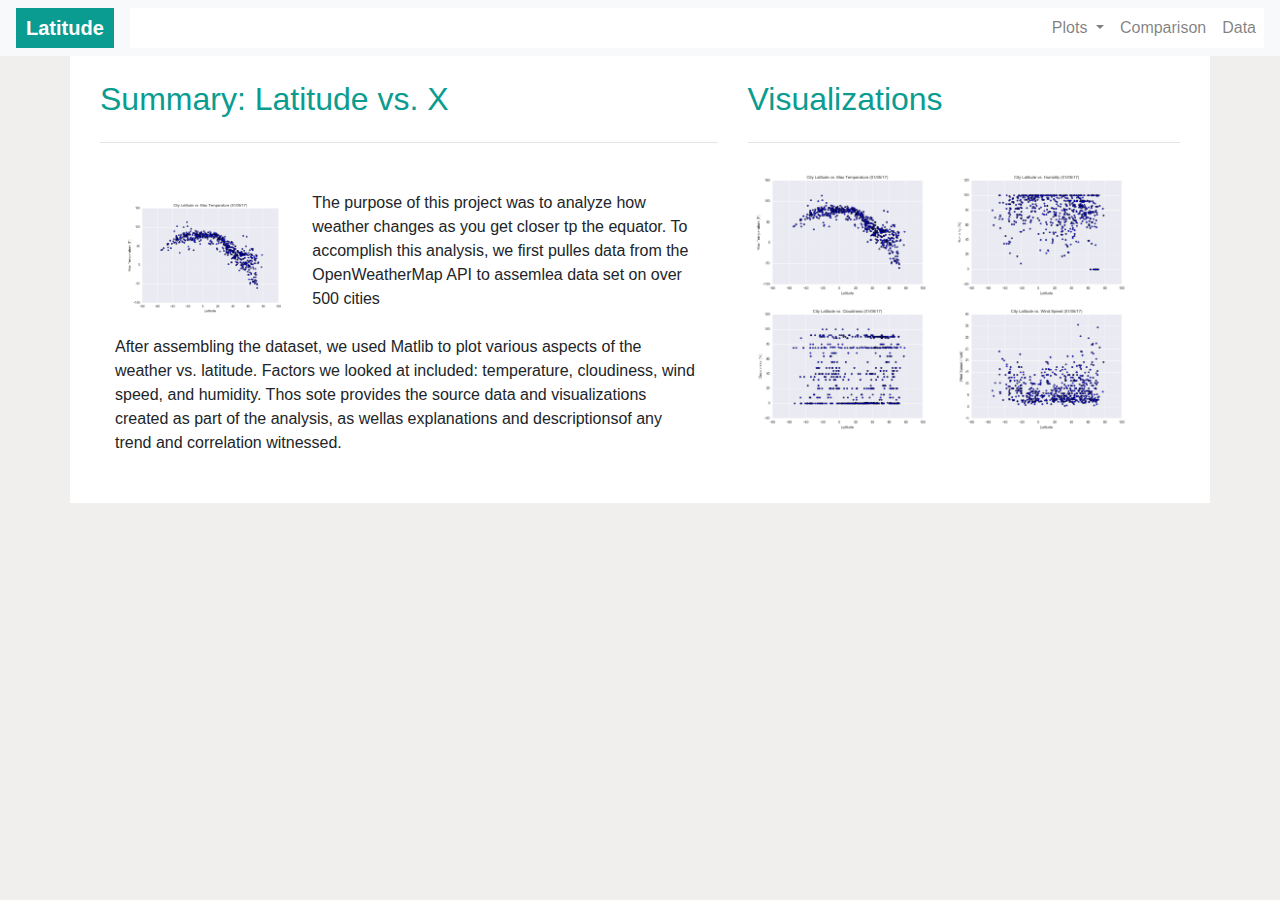
<file: index.html>
<!DOCTYPE html>
<html lang="en">

<head>
  <meta charset="UTF-8">
  <title>Weather Analysis</title>
  <link rel="stylesheet" href="https://stackpath.bootstrapcdn.com/bootstrap/4.3.1/css/bootstrap.min.css" integrity="sha384-ggOyR0iXCbMQv3Xipma34MD+dH/1fQ784/j6cY/iJTQUOhcWr7x9JvoRxT2MZw1T" crossorigin="anonymous">
  <link rel="stylesheet" href="style.css">
</head>

<body>  
  
  <nav class="navbar navbar-expand-lg navbar-light bg-light">
    <a class="navbar-brand"  href="#" id="brand">Latitude </a>

    <button class="navbar-toggler" type="button" data-toggle="collapse" data-target="#navbarSupportedContent" aria-controls="navbarSupportedContent" aria-expanded="false" aria-label="Toggle navigation">
      <span class="navbar-toggler-icon"></span>
    </button>

    <div class="collapse navbar-collapse" id="navbarSupportedContent">
      <ul class="navbar-nav ml-auto">
        
        <li class="nav-item dropdown">
          <a class="nav-link dropdown-toggle" href="#" id="navbarDropdown" role="button" data-toggle="dropdown" aria-haspopup="true" aria-expanded="false">
            Plots
          </a>
          <div class="dropdown-menu" aria-labelledby="navbarDropdown">
            <a class="dropdown-item" href="../WebVisualizations/visualizations/MaxTemp.html">Max Temperature</a>
            <a class="dropdown-item" href="../WebVisualizations/visualizations/Humidity.html">Humidity</a>
            <a class="dropdown-item" href="../WebVisualizations/visualizations/Cloudiness.html">Cloudiness</a>
            <a class="dropdown-item" href="../WebVisualizations/visualizations/WindSpeed.html">Wind Speed</a>
        
            <li class="nav-item">
              <a class="nav-link" href="index.html">Comparison <span class="sr-only">(current)</span></a>
            </li>
            
        </li>
        <li class="nav-item">
          <a class="nav-link" href="../WebVisualizations/visualizations/Data.html">Data <span class="sr-only">(current)</span></a>
        </li>
      </ul>
      
    </div>
  </nav>

  
  <div class="container">
    <div class="row">
      <br>
    <div class="col-md-12">
    </div>
    </div>

  <div class="container">
    <div class="row">

      <div class="col-md-7">
          
        <h2>Summary: Latitude vs. X </h2>

        <hr class="my-4">
        <div class="container">
          <article class="row single-post mt-5 no-gutters">
        
            <div class="image-wrapper" >
              <img src="../WebVisualizations/assets/Fig1.png" width=30% class="float-left mr-3 img-responsive" alt="" id="imagen">      
        
              The purpose of this project was to analyze how weather changes as you get closer tp the equator. To accomplish this analysis, we first pulles data from the OpenWeatherMap API to assemlea data set on over 500 cities
              <br><br>
              After assembling the dataset, we used Matlib to plot various aspects of the weather vs. latitude. Factors we looked at included: temperature, cloudiness, wind speed, and humidity. Thos sote provides the source data and visualizations created as part of the analysis, as wellas explanations and descriptionsof any trend and correlation witnessed.
            </div>
          </article>  
        </div>    
      
    </div>

    <div class="col-md-5">
      <h2 >Visualizations</h2>
      
      <hr class="my-4">
      <a href="visualizations/MaxTemp.html"> <img src="../WebVisualizations/assets/Fig1.png" width=45% alt=""></a>
      <a href="visualizations/Humidity.html"> <img src="../WebVisualizations/assets/Fig2.png" width=45% alt=""></a>
      <a href="visualizations/Cloudiness.html"> <img src="../WebVisualizations/assets/Fig3.png" width=45% alt=""></a>
      <a href="visualizations/WindSpeed.html"> <img src="../WebVisualizations/assets/Fig4.png" width=45% alt=""></a>

    </div>      
  </div>

  </div>
<br><br>
<!-- 
  </div>
  </div> -->

  <script src="https://code.jquery.com/jquery-3.3.1.slim.min.js" integrity="sha384-q8i/X+965DzO0rT7abK41JStQIAqVgRVzpbzo5smXKp4YfRvH+8abtTE1Pi6jizo" crossorigin="anonymous"></script>
  <script src="https://cdnjs.cloudflare.com/ajax/libs/popper.js/1.14.7/umd/popper.min.js" integrity="sha384-UO2eT0CpHqdSJQ6hJty5KVphtPhzWj9WO1clHTMGa3JDZwrnQq4sF86dIHNDz0W1" crossorigin="anonymous"></script>
  <script src="https://stackpath.bootstrapcdn.com/bootstrap/4.3.1/js/bootstrap.min.js" integrity="sha384-JjSmVgyd0p3pXB1rRibZUAYoIIy6OrQ6VrjIEaFf/nJGzIxFDsf4x0xIM+B07jRM" crossorigin="anonymous"></script>
  
</body>
  
</html>
</file>
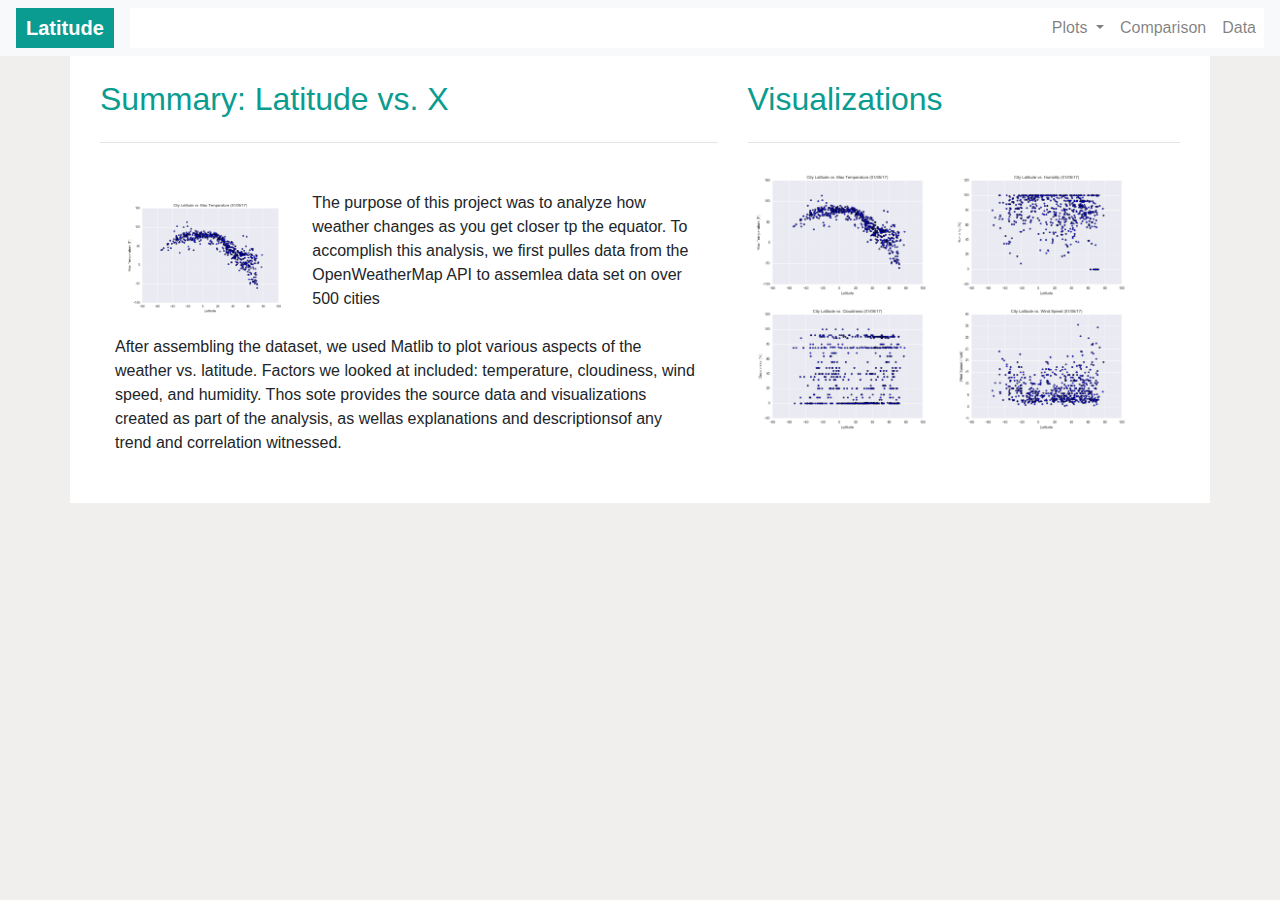
<file: WebVisualizations/Cloudiness.html>
<!DOCTYPE html>
<html lang="en">

<head>
  <meta charset="UTF-8">
  <title>Weather Analysis</title>
  <link rel="stylesheet" href="https://stackpath.bootstrapcdn.com/bootstrap/4.3.1/css/bootstrap.min.css" integrity="sha384-ggOyR0iXCbMQv3Xipma34MD+dH/1fQ784/j6cY/iJTQUOhcWr7x9JvoRxT2MZw1T" crossorigin="anonymous">
  <link rel="stylesheet" href="style.css">
</head>

<body>  
  
  <nav class="navbar navbar-expand-lg navbar-light bg-light">
    <a class="navbar-brand"  href="#" id="brand">Latitude </a>

    <button class="navbar-toggler" type="button" data-toggle="collapse" data-target="#navbarSupportedContent" aria-controls="navbarSupportedContent" aria-expanded="false" aria-label="Toggle navigation">
      <span class="navbar-toggler-icon"></span>
    </button>

    <div class="collapse navbar-collapse" id="navbarSupportedContent">
      <ul class="navbar-nav ml-auto">
        
        <li class="nav-item dropdown">
          <a class="nav-link dropdown-toggle" href="#" id="navbarDropdown" role="button" data-toggle="dropdown" aria-haspopup="true" aria-expanded="false">
            Plots
          </a>
          <div class="dropdown-menu" aria-labelledby="navbarDropdown">
            <a class="dropdown-item" href="C:\Users\ludmi\OneDrive\Desktop\Web-Design-Challenge\WebVisualizations\MaxTemp.html">Max Temperature</a>
            <a class="dropdown-item" href="C:\Users\ludmi\OneDrive\Desktop\Web-Design-Challenge\WebVisualizations\Humidity.html">Humidity</a>
            <a class="dropdown-item" href="../WebVisualizations\visualizations/Cloudiness.html">Cloudiness</a>
            <a class="dropdown-item" href="C:\Users\ludmi\OneDrive\Desktop\Web-Design-Challenge\WebVisualizations\WindSpeed.html">Wind Speed</a>
        
            <li class="nav-item">
              <a class="nav-link" href="#">Comparison <span class="sr-only">(current)</span></a>
            </li>
            
        </li>
        <li class="nav-item">
          <a class="nav-link" href="#">Data <span class="sr-only">(current)</span></a>
        </li>
      </ul>
      
    </div>
  </nav>

  
  <div class="container">
    <div class="row">
      <br>
    <div class="col-md-12">
    </div>
    </div>

  <div class="container">
    <div class="row">

      <div class="col-md-7">
          
        <h2>Summary: Latitude vs. X </h2>

        <hr class="my-4">
        <div class="container">
          <article class="row single-post mt-5 no-gutters">
        
            <div class="image-wrapper" >
              <img src="../WebVisualizations/assets/Fig1.png" width=30% class="float-left mr-3 img-responsive" alt="" id="imagen">      
        
              The purpose of this project was to analyze how weather changes as you get closer tp the equator. To accomplish this analysis, we first pulles data from the OpenWeatherMap API to assemlea data set on over 500 cities
              <br><br>
              After assembling the dataset, we used Matlib to plot various aspects of the weather vs. latitude. Factors we looked at included: temperature, cloudiness, wind speed, and humidity. Thos sote provides the source data and visualizations created as part of the analysis, as wellas explanations and descriptionsof any trend and correlation witnessed.
            </div>
          </article>  
        </div>    
      
    </div>

    <div class="col-md-5">
      <h2 >Visualizations</h2>
      
      <hr class="my-4">
      <img src="../WebVisualizations/assets/Fig1.png" width=45% alt="">
      <img src="../WebVisualizations/assets/Fig2.png" width=45% alt="">
      <img src="../WebVisualizations/assets/Fig3.png" width=45% alt="">
      <img src="../WebVisualizations/assets/Fig4.png" width=45% alt="">

    </div>      
  </div>

  </div>
<br><br>
<!-- 
  </div>
  </div> -->

  <script src="https://code.jquery.com/jquery-3.3.1.slim.min.js" integrity="sha384-q8i/X+965DzO0rT7abK41JStQIAqVgRVzpbzo5smXKp4YfRvH+8abtTE1Pi6jizo" crossorigin="anonymous"></script>
  <script src="https://cdnjs.cloudflare.com/ajax/libs/popper.js/1.14.7/umd/popper.min.js" integrity="sha384-UO2eT0CpHqdSJQ6hJty5KVphtPhzWj9WO1clHTMGa3JDZwrnQq4sF86dIHNDz0W1" crossorigin="anonymous"></script>
  <script src="https://stackpath.bootstrapcdn.com/bootstrap/4.3.1/js/bootstrap.min.js" integrity="sha384-JjSmVgyd0p3pXB1rRibZUAYoIIy6OrQ6VrjIEaFf/nJGzIxFDsf4x0xIM+B07jRM" crossorigin="anonymous"></script>
  
</body>
  
</html>
</file>
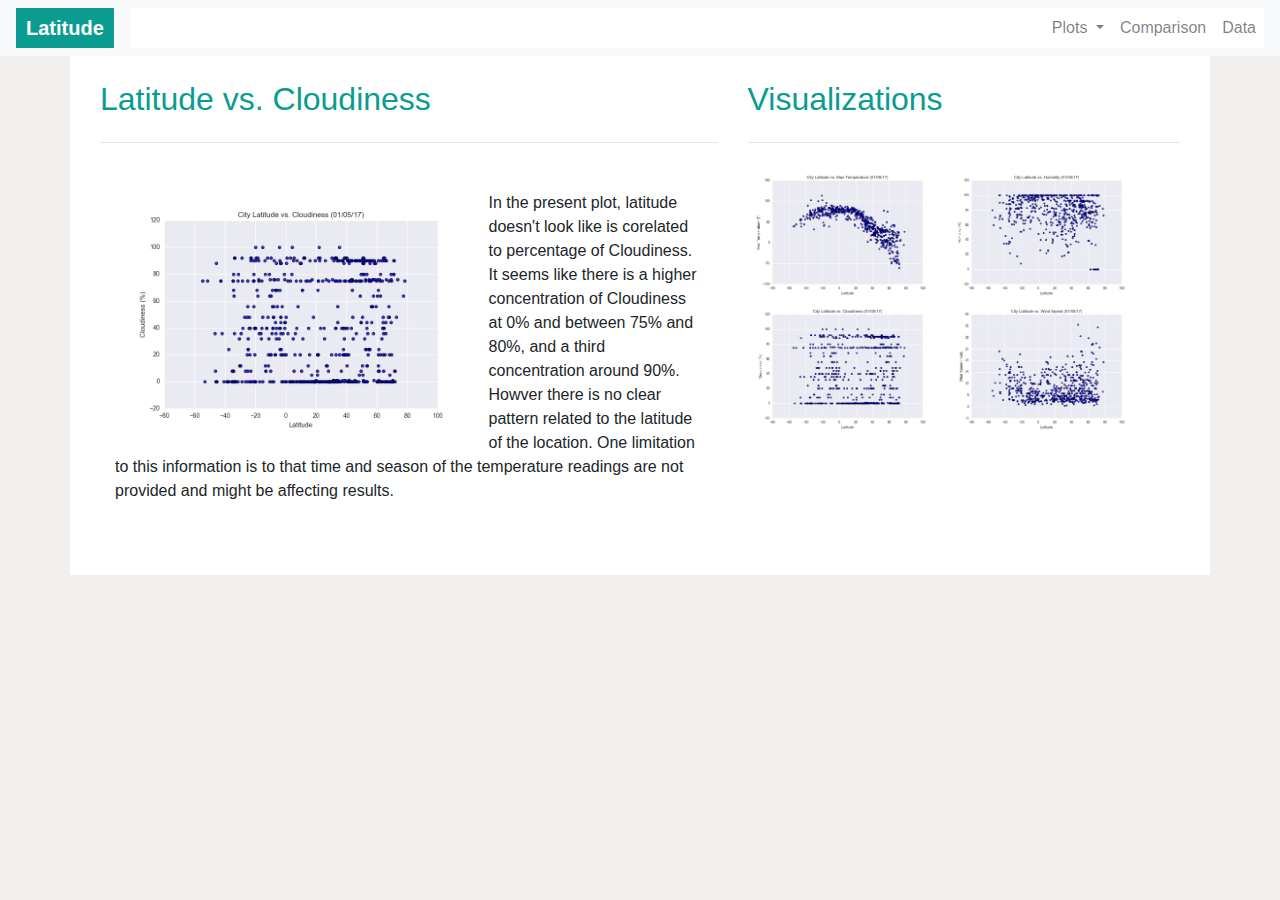
<file: WebVisualizations/visualizations/Cloudiness.html>
<!DOCTYPE html>
<html lang="en">

<head>
  <meta charset="UTF-8">
  <title>Weather Analysis</title>
  <link rel="stylesheet" href="https://stackpath.bootstrapcdn.com/bootstrap/4.3.1/css/bootstrap.min.css" integrity="sha384-ggOyR0iXCbMQv3Xipma34MD+dH/1fQ784/j6cY/iJTQUOhcWr7x9JvoRxT2MZw1T" crossorigin="anonymous">
  <link rel="stylesheet" href="style.css">
</head>

<body>  
  
  <nav class="navbar navbar-expand-lg navbar-light bg-light">
    <a class="navbar-brand"  href="#" id="brand">Latitude </a>

    <button class="navbar-toggler" type="button" data-toggle="collapse" data-target="#navbarSupportedContent" aria-controls="navbarSupportedContent" aria-expanded="false" aria-label="Toggle navigation">
      <span class="navbar-toggler-icon"></span>
    </button>

    <div class="collapse navbar-collapse" id="navbarSupportedContent">
      <ul class="navbar-nav ml-auto">
        
        <li class="nav-item dropdown">
          <a class="nav-link dropdown-toggle" href="#" id="navbarDropdown" role="button" data-toggle="dropdown" aria-haspopup="true" aria-expanded="false">
            Plots
          </a>
          <div class="dropdown-menu" aria-labelledby="navbarDropdown">
            <a class="dropdown-item" href="MaxTemp.html">Max Temperature</a>
            <a class="dropdown-item" href="Humidity.html">Humidity</a>
            <a class="dropdown-item" href="Cloudiness.html">Cloudiness</a>
            <a class="dropdown-item" href="WindSpeed.html">Wind Speed</a>
        
            <li class="nav-item">
              <a class="nav-link" href="../index.html">Comparison <span class="sr-only">(current)</span></a>
            </li>
            
        </li>
        <li class="nav-item">
          <a class="nav-link" href="Data.html">Data <span class="sr-only">(current)</span></a>
        </li>
      </ul>
      
    </div>
  </nav>

  
  <div class="container">
    <div class="row">
      <br>
    <div class="col-md-12">
    </div>
    </div>

  <div class="container">
    <div class="row">

      <div class="col-md-7">
          
        <h2>Latitude vs. Cloudiness </h2>

        <hr class="my-4">
        <div class="container">
          <article class="row single-post mt-5 no-gutters">
        
            <div class="image-wrapper" >
              <img src="../../WebVisualizations/assets/Fig3.png" width=60% class="float-left mr-3 img-responsive" alt="" id="imagen">      
              
              In the present plot, latitude doesn't look like is corelated to percentage of Cloudiness. It seems like there is a higher concentration of Cloudiness at 0% and between 75% and 80%, and a third concentration around 90%. Howver there is no clear pattern related to the latitude of the location.   
              One limitation to this information is to that time and season of the temperature readings are not provided and might be affecting results.
              <br><br>
              </div>
          </article>  
        </div>    
      
    </div>

    <div class="col-md-5">
      <h2 >Visualizations</h2>
      
      <hr class="my-4">
      <a href="MaxTemp.html"> <img src="../../WebVisualizations/assets/Fig1.png" width=45% alt=""></a>
      <a href="Humidity.html"> <img src="../../WebVisualizations/assets/Fig2.png" width=45% alt=""></a>
      <a href="Cloudiness.html"> <img src="../../WebVisualizations/assets/Fig3.png" width=45% alt=""></a>
      <a href="WindSpeed.html"> <img src="../../WebVisualizations/assets/Fig4.png" width=45% alt=""></a>

    </div>      
  </div>

  </div>
<br><br>
<!-- 
  </div>
  </div> -->

  <script src="https://code.jquery.com/jquery-3.3.1.slim.min.js" integrity="sha384-q8i/X+965DzO0rT7abK41JStQIAqVgRVzpbzo5smXKp4YfRvH+8abtTE1Pi6jizo" crossorigin="anonymous"></script>
  <script src="https://cdnjs.cloudflare.com/ajax/libs/popper.js/1.14.7/umd/popper.min.js" integrity="sha384-UO2eT0CpHqdSJQ6hJty5KVphtPhzWj9WO1clHTMGa3JDZwrnQq4sF86dIHNDz0W1" crossorigin="anonymous"></script>
  <script src="https://stackpath.bootstrapcdn.com/bootstrap/4.3.1/js/bootstrap.min.js" integrity="sha384-JjSmVgyd0p3pXB1rRibZUAYoIIy6OrQ6VrjIEaFf/nJGzIxFDsf4x0xIM+B07jRM" crossorigin="anonymous"></script>
  
</body>
  
</html>
</file>
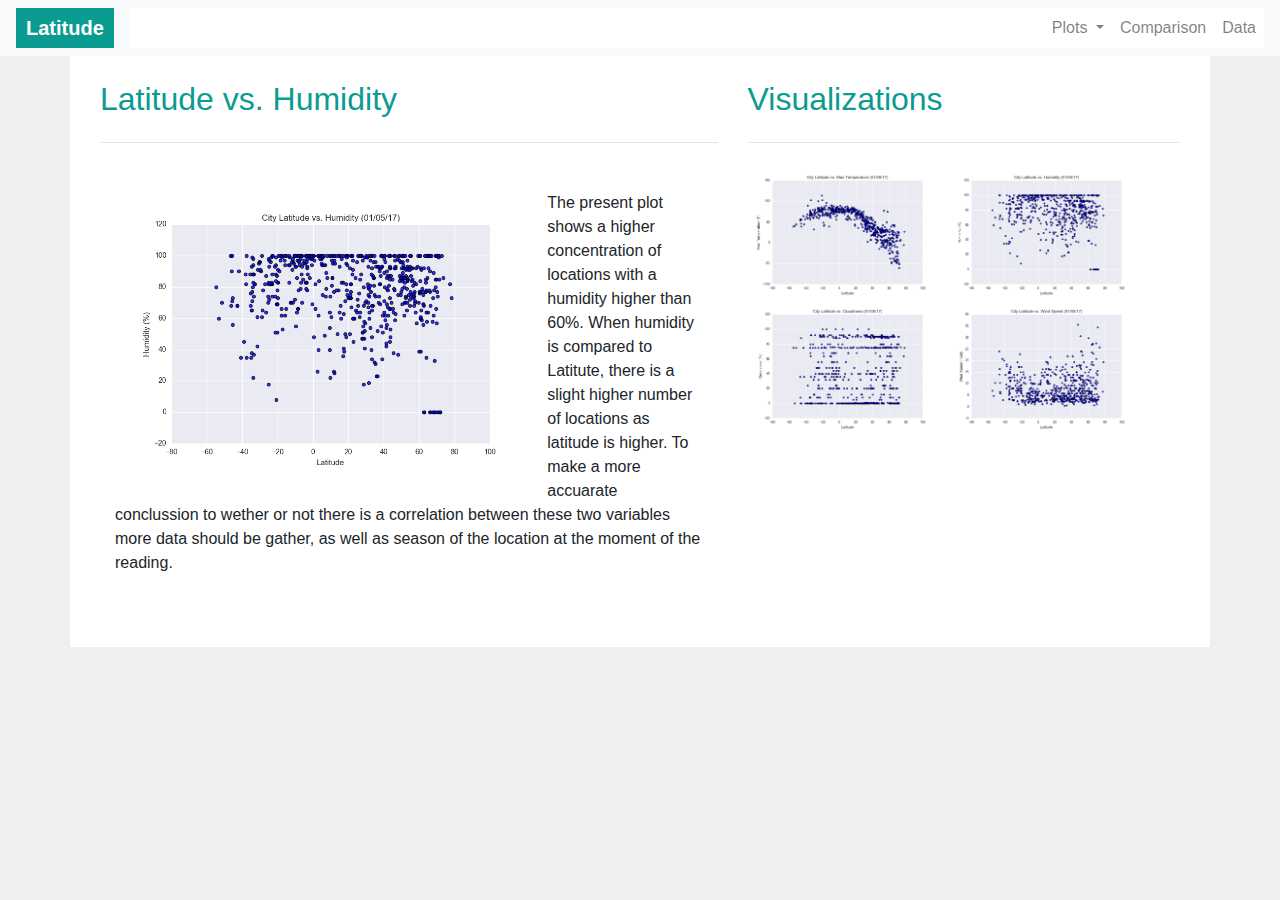
<file: WebVisualizations/visualizations/Humidity.html>
<!DOCTYPE html>
<html lang="en">

<head>
  <meta charset="UTF-8">
  <title>Weather Analysis</title>
  <link rel="stylesheet" href="https://stackpath.bootstrapcdn.com/bootstrap/4.3.1/css/bootstrap.min.css" integrity="sha384-ggOyR0iXCbMQv3Xipma34MD+dH/1fQ784/j6cY/iJTQUOhcWr7x9JvoRxT2MZw1T" crossorigin="anonymous">
  <link rel="stylesheet" href="style.css">
</head>

<body>  
  
  <nav class="navbar navbar-expand-lg navbar-light bg-light">
    <a class="navbar-brand"  href="#" id="brand">Latitude </a>

    <button class="navbar-toggler" type="button" data-toggle="collapse" data-target="#navbarSupportedContent" aria-controls="navbarSupportedContent" aria-expanded="false" aria-label="Toggle navigation">
      <span class="navbar-toggler-icon"></span>
    </button>

    <div class="collapse navbar-collapse" id="navbarSupportedContent">
      <ul class="navbar-nav ml-auto">
        
        <li class="nav-item dropdown">
          <a class="nav-link dropdown-toggle" href="#" id="navbarDropdown" role="button" data-toggle="dropdown" aria-haspopup="true" aria-expanded="false">
            Plots
          </a>
          <div class="dropdown-menu" aria-labelledby="navbarDropdown">
            <a class="dropdown-item" href="MaxTemp.html">Max Temperature</a>
            <a class="dropdown-item" href="Humidity.html">Humidity</a>
            <a class="dropdown-item" href="Cloudiness.html">Cloudiness</a>
            <a class="dropdown-item" href="WindSpeed.html">Wind Speed</a>
        
            <li class="nav-item">
              <a class="nav-link" href="../index.html">Comparison <span class="sr-only">(current)</span></a>
            </li>
            
        </li>
        <li class="nav-item">
          <a class="nav-link" href="Data.html">Data <span class="sr-only">(current)</span></a>
        </li>
      </ul>
      
    </div>
  </nav>

  
  <div class="container">
    <div class="row">
      <br>
    <div class="col-md-12">
    </div>
    </div>

  <div class="container">
    <div class="row">

      <div class="col-md-7">
          
        <h2>Latitude vs. Humidity </h2>

        <hr class="my-4">
        <div class="container">
          <article class="row single-post mt-5 no-gutters">
        
            <div class="image-wrapper" >
              <img src="../../WebVisualizations/assets/Fig2.png" width=70% class="float-left mr-3 img-responsive" alt="" id="imagen">      
              The present plot shows a higher concentration of locations with a humidity higher than 60%. When humidity is compared to Latitute, there is a slight higher number of locations  as latitude is higher.
              To make a more accuarate conclussion to wether or not there is a correlation between these two variables more data should be gather, as well as season of the location at the moment of the reading. 

              <br><br>
              
            </div>
          </article>  
        </div>    
      
    </div>

    <div class="col-md-5">
      <h2 >Visualizations</h2>
      
      <hr class="my-4">
      <a href="MaxTemp.html"> <img src="../../WebVisualizations/assets/Fig1.png" width=45% alt=""></a>
      <a href="Humidity.html"> <img src="../../WebVisualizations/assets/Fig2.png" width=45% alt=""></a>
      <a href="Cloudiness.html"> <img src="../../WebVisualizations/assets/Fig3.png" width=45% alt=""></a>
      <a href="WindSpeed.html"> <img src="../../WebVisualizations/assets/Fig4.png" width=45% alt=""></a>

    </div>      
  </div>

  </div>
<br><br>
<!-- 
  </div>
  </div> -->

  <script src="https://code.jquery.com/jquery-3.3.1.slim.min.js" integrity="sha384-q8i/X+965DzO0rT7abK41JStQIAqVgRVzpbzo5smXKp4YfRvH+8abtTE1Pi6jizo" crossorigin="anonymous"></script>
  <script src="https://cdnjs.cloudflare.com/ajax/libs/popper.js/1.14.7/umd/popper.min.js" integrity="sha384-UO2eT0CpHqdSJQ6hJty5KVphtPhzWj9WO1clHTMGa3JDZwrnQq4sF86dIHNDz0W1" crossorigin="anonymous"></script>
  <script src="https://stackpath.bootstrapcdn.com/bootstrap/4.3.1/js/bootstrap.min.js" integrity="sha384-JjSmVgyd0p3pXB1rRibZUAYoIIy6OrQ6VrjIEaFf/nJGzIxFDsf4x0xIM+B07jRM" crossorigin="anonymous"></script>
  
</body>
  
</html>
</file>
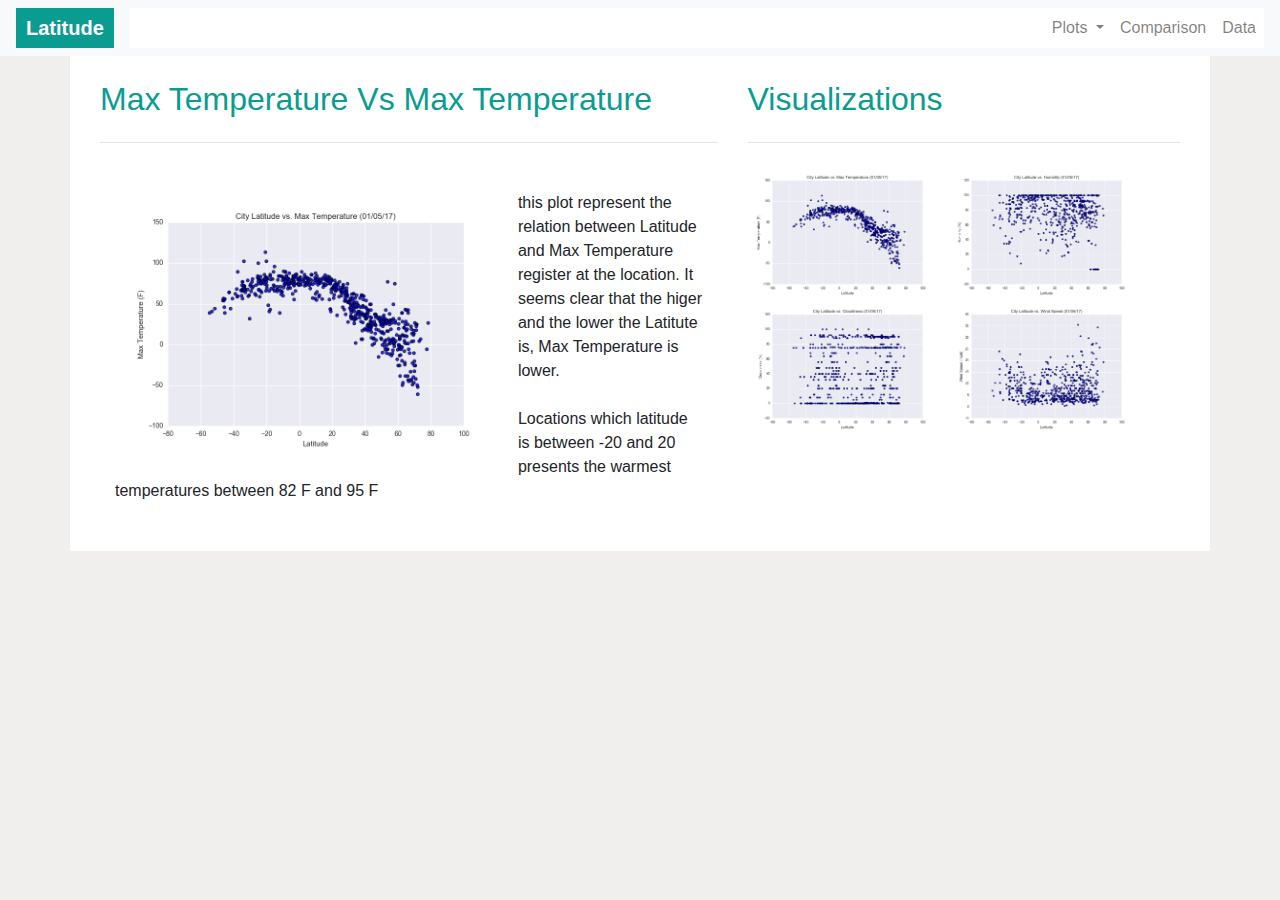
<file: WebVisualizations/visualizations/MaxTemp.html>
<!DOCTYPE html>
<html lang="en">

<head>
  <meta charset="UTF-8">
  <title>Weather Analysis</title>
  <link rel="stylesheet" href="https://stackpath.bootstrapcdn.com/bootstrap/4.3.1/css/bootstrap.min.css" integrity="sha384-ggOyR0iXCbMQv3Xipma34MD+dH/1fQ784/j6cY/iJTQUOhcWr7x9JvoRxT2MZw1T" crossorigin="anonymous">
  <link rel="stylesheet" href="style.css">
</head>

<body>  
  
  <nav class="navbar navbar-expand-lg navbar-light bg-light">
    <a class="navbar-brand"  href="#" id="brand">Latitude </a>

    <button class="navbar-toggler" type="button" data-toggle="collapse" data-target="#navbarSupportedContent" aria-controls="navbarSupportedContent" aria-expanded="false" aria-label="Toggle navigation">
      <span class="navbar-toggler-icon"></span>
    </button>

    <div class="collapse navbar-collapse" id="navbarSupportedContent">
      <ul class="navbar-nav ml-auto">
        
        <li class="nav-item dropdown">
          <a class="nav-link dropdown-toggle" href="#" id="navbarDropdown" role="button" data-toggle="dropdown" aria-haspopup="true" aria-expanded="false">
            Plots
          </a>
          <div class="dropdown-menu" aria-labelledby="navbarDropdown">
            <a class="dropdown-item" href="MaxTemp.html">Max Temperature</a>
            <a class="dropdown-item" href="Humidity.html">Humidity</a>
            <a class="dropdown-item" href="Cloudiness.html">Cloudiness</a>
            <a class="dropdown-item" href="WindSpeed.html">Wind Speed</a>
        
            <li class="nav-item">
              <a class="nav-link" href="../../index.html">Comparison <span class="sr-only">(current)</span></a>
            </li>
            
        </li>
        <li class="nav-item">
          <a class="nav-link" href="Data.html">Data <span class="sr-only">(current)</span></a>
        </li>
      </ul>
      
    </div>
  </nav>

  
  <div class="container">
    <div class="row">
      <br>
    <div class="col-md-12">
    </div>
    </div>

  <div class="container">
    <div class="row">

      <div class="col-md-7">
          
        <h2>Max Temperature Vs Max Temperature</h2>

        <hr class="my-4">
        <div class="container">
          <article class="row single-post mt-5 no-gutters">
        
            <div class="image-wrapper" >
              <img src="../../WebVisualizations/assets/Fig1.png" width=65% class="float-left mr-3 img-responsive" alt="" id="imagen">      
        
              this plot represent the relation between Latitude and Max Temperature register at the location. It seems clear that the higer and the lower the Latitute is, Max Temperature is lower.
              <br><br>
              Locations which latitude is between -20 and 20 presents the warmest temperatures between 82 F and 95 F
            </div>
          </article>  
        </div>    
      
    </div>

    <div class="col-md-5">
      <h2 >Visualizations</h2>
      
      <hr class="my-4">
      <a href="MaxTemp.html"> <img src="../../WebVisualizations/assets/Fig1.png" width=45% alt=""></a>
      <a href="Humidity.html"> <img src="../../WebVisualizations/assets/Fig2.png" width=45% alt=""></a>
      <a href="Cloudiness.html"> <img src="../../WebVisualizations/assets/Fig3.png" width=45% alt=""></a>
      <a href="WindSpeed.html"> <img src="../../WebVisualizations/assets/Fig4.png" width=45% alt=""></a>

    </div>      
  </div>

  </div>
<br><br>
<!-- 
  </div>
  </div> -->

  <script src="https://code.jquery.com/jquery-3.3.1.slim.min.js" integrity="sha384-q8i/X+965DzO0rT7abK41JStQIAqVgRVzpbzo5smXKp4YfRvH+8abtTE1Pi6jizo" crossorigin="anonymous"></script>
  <script src="https://cdnjs.cloudflare.com/ajax/libs/popper.js/1.14.7/umd/popper.min.js" integrity="sha384-UO2eT0CpHqdSJQ6hJty5KVphtPhzWj9WO1clHTMGa3JDZwrnQq4sF86dIHNDz0W1" crossorigin="anonymous"></script>
  <script src="https://stackpath.bootstrapcdn.com/bootstrap/4.3.1/js/bootstrap.min.js" integrity="sha384-JjSmVgyd0p3pXB1rRibZUAYoIIy6OrQ6VrjIEaFf/nJGzIxFDsf4x0xIM+B07jRM" crossorigin="anonymous"></script>
  
</body>
  
</html>
</file>
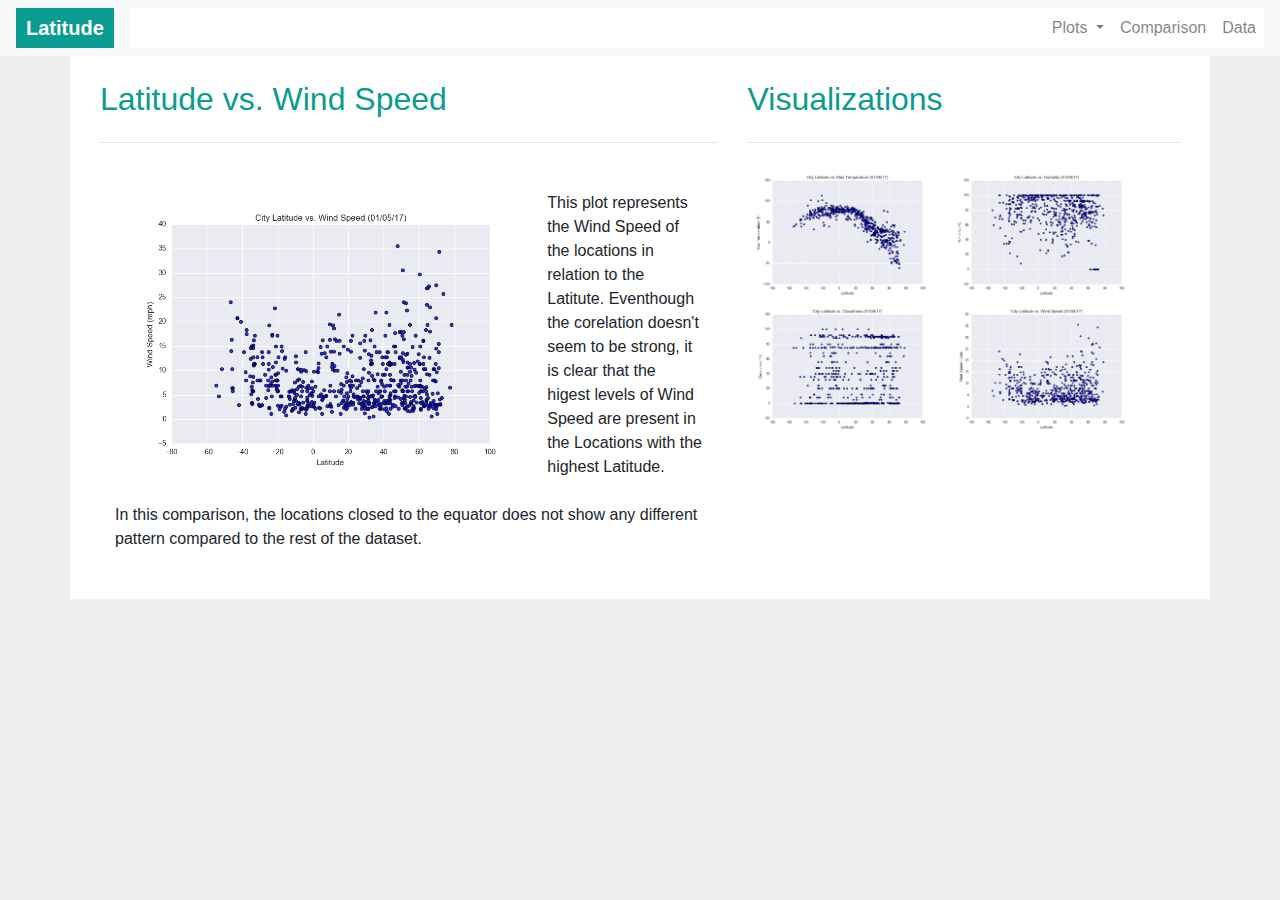
<file: WebVisualizations/visualizations/WindSpeed.html>
<!DOCTYPE html>
<html lang="en">

<head>
  <meta charset="UTF-8">
  <title>Weather Analysis</title>
  <link rel="stylesheet" href="https://stackpath.bootstrapcdn.com/bootstrap/4.3.1/css/bootstrap.min.css" integrity="sha384-ggOyR0iXCbMQv3Xipma34MD+dH/1fQ784/j6cY/iJTQUOhcWr7x9JvoRxT2MZw1T" crossorigin="anonymous">
  <link rel="stylesheet" href="style.css">
</head>

<body>  
  
  <nav class="navbar navbar-expand-lg navbar-light bg-light">
    <a class="navbar-brand"  href="#" id="brand">Latitude </a>

    <button class="navbar-toggler" type="button" data-toggle="collapse" data-target="#navbarSupportedContent" aria-controls="navbarSupportedContent" aria-expanded="false" aria-label="Toggle navigation">
      <span class="navbar-toggler-icon"></span>
    </button>

    <div class="collapse navbar-collapse" id="navbarSupportedContent">
      <ul class="navbar-nav ml-auto">
        
        <li class="nav-item dropdown">
          <a class="nav-link dropdown-toggle" href="#" id="navbarDropdown" role="button" data-toggle="dropdown" aria-haspopup="true" aria-expanded="false">
            Plots
          </a>
          <div class="dropdown-menu" aria-labelledby="navbarDropdown">
            <a class="dropdown-item" href="MaxTemp.html">Max Temperature</a>
            <a class="dropdown-item" href="Humidity.html">Humidity</a>
            <a class="dropdown-item" href="Cloudiness.html">Cloudiness</a>
            <a class="dropdown-item" href="WindSpeed.html">Wind Speed</a>
        
            <li class="nav-item">
              <a class="nav-link" href="../index.html">Comparison <span class="sr-only">(current)</span></a>
            </li>
            
        </li>
        <li class="nav-item">
          <a class="nav-link" href="Data.html">Data <span class="sr-only">(current)</span></a>
        </li>
      </ul>
      
    </div>
  </nav>

  
  <div class="container">
    <div class="row">
      <br>
    <div class="col-md-12">
    </div>
    </div>

  <div class="container">
    <div class="row">

      <div class="col-md-7">
          
        <h2>Latitude vs. Wind Speed </h2>

        <hr class="my-4">
        <div class="container">
          <article class="row single-post mt-5 no-gutters">
        
            <div class="image-wrapper" >
              <img src="../../WebVisualizations/assets/Fig4.png" width=70% class="float-left mr-3 img-responsive" alt="" id="imagen">      
        
              This plot represents the Wind Speed of the locations in relation to the Latitute. Eventhough the corelation doesn't seem to be strong, it is clear that the higest levels of Wind Speed are present in the Locations with the highest Latitude.
              <br><br>
              In this comparison, the locations closed to the equator does not show any different pattern compared to the rest of the dataset. 
            </div>
          </article>  
        </div>    
      
    </div>

    <div class="col-md-5">
      <h2 >Visualizations</h2>
      
      <hr class="my-4">
      <a href="MaxTemp.html"> <img src="../../WebVisualizations/assets/Fig1.png" width=45% alt=""></a>
      <a href="Humidity.html"> <img src="../../WebVisualizations/assets/Fig2.png" width=45% alt=""></a>
      <a href="Cloudiness.html"> <img src="../../WebVisualizations/assets/Fig3.png" width=45% alt=""></a>
      <a href="WindSpeed.html"> <img src="../../WebVisualizations/assets/Fig4.png" width=45% alt=""></a>

    </div>      
  </div>

  </div>
<br><br>
<!-- 
  </div>
  </div> -->

  <script src="https://code.jquery.com/jquery-3.3.1.slim.min.js" integrity="sha384-q8i/X+965DzO0rT7abK41JStQIAqVgRVzpbzo5smXKp4YfRvH+8abtTE1Pi6jizo" crossorigin="anonymous"></script>
  <script src="https://cdnjs.cloudflare.com/ajax/libs/popper.js/1.14.7/umd/popper.min.js" integrity="sha384-UO2eT0CpHqdSJQ6hJty5KVphtPhzWj9WO1clHTMGa3JDZwrnQq4sF86dIHNDz0W1" crossorigin="anonymous"></script>
  <script src="https://stackpath.bootstrapcdn.com/bootstrap/4.3.1/js/bootstrap.min.js" integrity="sha384-JjSmVgyd0p3pXB1rRibZUAYoIIy6OrQ6VrjIEaFf/nJGzIxFDsf4x0xIM+B07jRM" crossorigin="anonymous"></script>
  
</body>
  
</html>
</file>
<file: style.css>
.box {
    width: 80px;
    height: 30px;
    background: #1f9283;
    border: 2px solid #1f9283;
    text-decoration-color: aliceblue;
    padding: 5;
    color: white;
    border-bottom: 50px; 
    text-align: center
    ;
  }

  #brand {

    color: white;
    font-weight:bold ;
    background-color: rgb(10, 156, 144);
    padding: 5px;
    padding-left: 10px;
    padding-right: 10px;
  }
 
  body {
    background-color: rgb(241, 239, 237);
  }

  h2 {
    color: rgb(10, 156, 144); 
  }

  div {
    background-color: white;
  }


  #bs-example-navbar-collapse-1 {
    float: center;
    margin-left: 20px;
        vertical-align: middle;
  }
  
  #imagen { 
    float: left;  
    margin: 5px; 
} 
@media only screen and (max-width: 768px) {
  #brand {
    color: white;
    background:  rgb(10, 156, 144);
    h2 {
      color: rgb(10, 156, 144); 
      font-size: 12;
  }
  }
  .navbarDropdown {
    background-color:  rgb(10, 156, 144)

}
</file>
<file: WebVisualizations/style.css>
.box {
    width: 80px;
    height: 30px;
    background: #1f9283;
    border: 2px solid #1f9283;
    text-decoration-color: aliceblue;
    padding: 5;
    color: white;
    border-bottom: 50px; 
    text-align: center
    ;
  }

  #brand {

    color: white;
    font-weight:bold ;
    background-color: rgb(10, 156, 144);
    padding: 5px;
    padding-left: 10px;
    padding-right: 10px;
  }
 
  body {
    background-color: rgb(241, 239, 237);
  }

  h2 {
    color: rgb(10, 156, 144); 
  }

  div {
    background-color: white;
  }


  #bs-example-navbar-collapse-1 {
    float: center;
    margin-left: 20px;
        vertical-align: middle;
  }
  
  #imagen { 
    float: left;  
    margin: 5px; 
} 
@media only screen and (max-width: 768px) {
  #brand {
    color: white;
    background:  rgb(10, 156, 144);
  }

  .navbarDropdown {
    background-color:  rgb(10, 156, 144)

}
</file>
<file: WebVisualizations/visualizations/style.css>
.box {
    width: 80px;
    height: 30px;
    background: #1f9283;
    border: 2px solid #1f9283;
    text-decoration-color: aliceblue;
    padding: 5;
    color: white;
    border-bottom: 50px; 
    text-align: center
    ;
  }

  #brand {

    color: white;
    font-weight:bold ;
    background-color: rgb(10, 156, 144);
    padding: 5px;
    padding-left: 10px;
    padding-right: 10px;
  }
 
  body {
    background-color: rgb(241, 239, 237);
  }

  h2 {
    color: rgb(10, 156, 144); 
  }

  div {
    background-color: white;
  }


  #bs-example-navbar-collapse-1 {
    float: center;
    margin-left: 20px;
        vertical-align: middle;
  }
  
  #imagen { 
    float: left;  
    margin: 5px; 
} 
@media only screen and (max-width: 768px) {
  #brand {
    color: white;
    background:  rgb(10, 156, 144);
    h2 {
      color: rgb(10, 156, 144); 
      font-size: 12;
  }
  }
  .navbarDropdown {
    background-color:  rgb(10, 156, 144)

}
</file>
